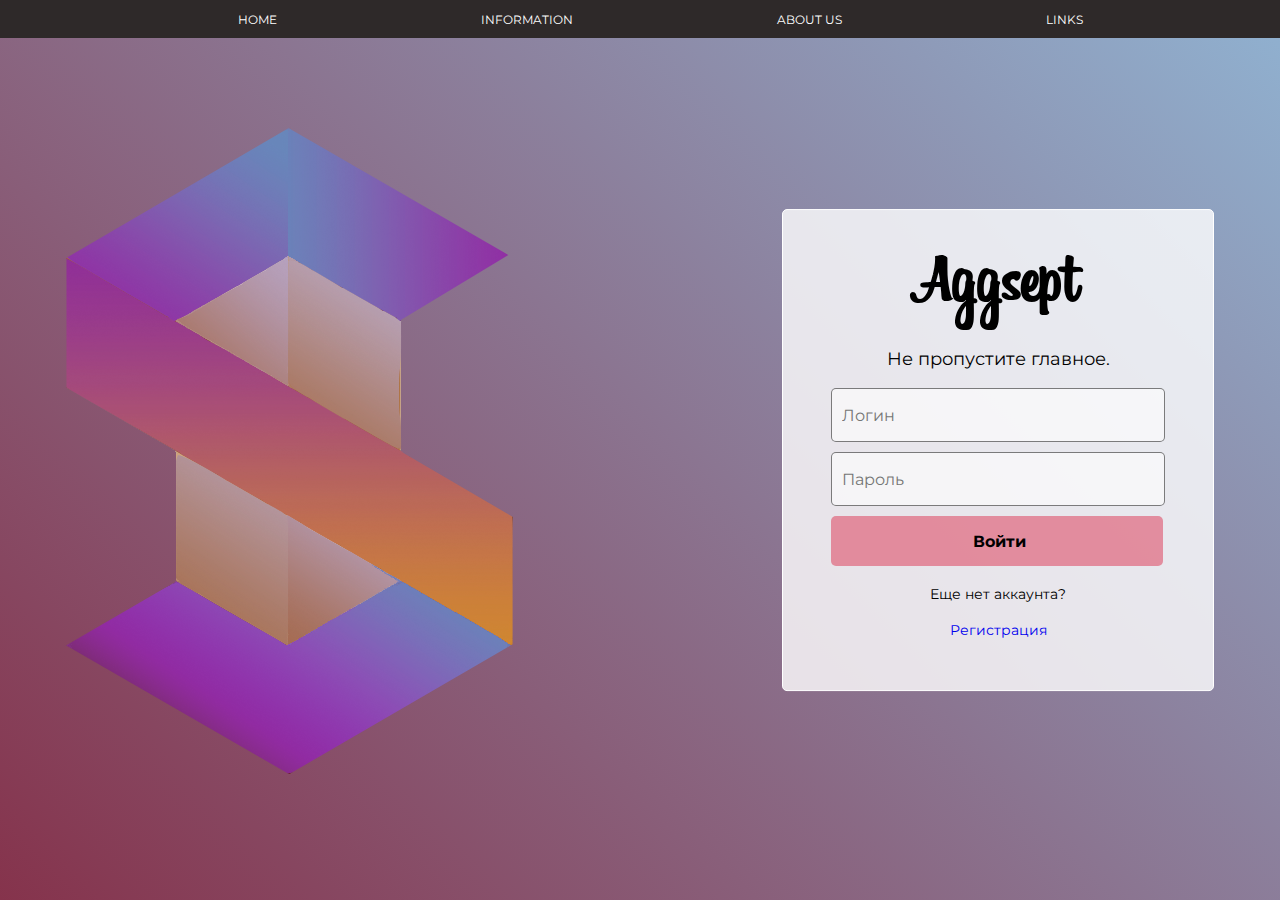
<file: index.html>
<!DOCTYPE html>
<html>
<head>

	<link rel="stylesheet" href="css/page1styles.css">
	<link href="https://fonts.googleapis.com/css?family=Montserrat" rel="stylesheet">
	<title>Aggsept</title>
</head>
<body class="gradient">
		<!--div id="circle"></div-->
	
		<div class="signin">
			<form  >
				<h2>Aggsept</h2>
				<h3>Не пропустите главное.</h3>
				<input class="inputsize" type="text" placeholder="Логин">
				<input class="inputsize" type="password" placeholder="Пароль">
				  <!--<button class="btn">Войти</button>-->
				  <input type="submit" value="Войти" formaction="page2.html" class="btn">

				<h4>Еще нет аккаунта?</h4>
				<h4><a href="#" class = "reg-link">Регистрация</a></h4>
 			</form>
 		</div>
 		<div class="registration">
			<form>
				<h2>Aggsept</h2>
				<h3>Не пропустите главное.</h3>
				<input class="inputsize" type="text" placeholder="Логин">
				<input class="inputsize" type="password" placeholder="Пароль">
				<!--<button class="btn">Зарегистрироваться</button>-->
				<input type="submit" value="Зарегистрироваться" formaction="page2.html" class="btn">
				<h4>Уже есть аккаунт?</h4>
				<h4><a href="#" class = "signin-link">Вход</a></h4>
 			</form>
 		</div>
 		<div class="pos"><img src="img/logo1.png" width = "449px" height = "647px"></div>
 		<!-- <div id="circle"></div> -->
 		<div class="bar">
	 	<header>
			<nav>
				<ul>
					<li><a href="#">HOME</a></li>
					<li><a href="#">INFORMATION</a></li>
					<li><a href="#">ABOUT US</a></li>
					<li><a href="#">LINKS</a></li>
				</ul>
			</nav>
		</header> 
	</div>
<script src="decoration-js/firstpagejs.js"></script>
</body>
</html>
</file>
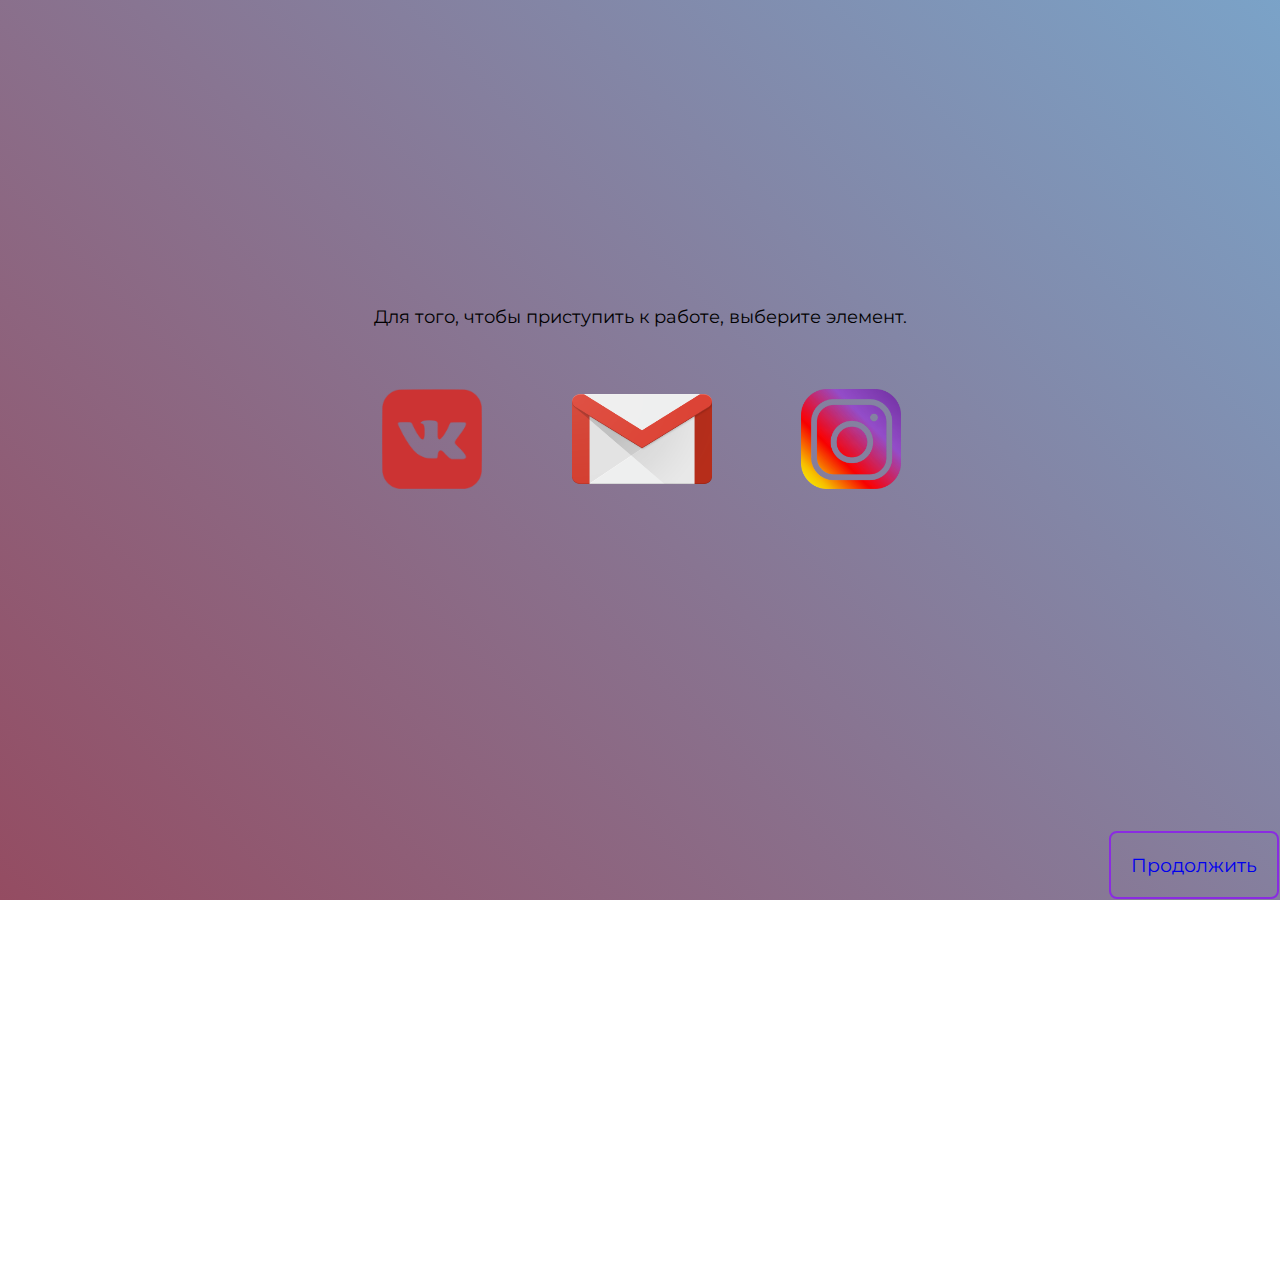
<file: page2.html>
<!DOCTYPE html>
<html>
<head>
	<link rel="stylesheet" href="css/page2styles.css">
	<link href="https://fonts.googleapis.com/css?family=Montserrat" rel="stylesheet">
	<title>Aggsept</title>
</head>
<body> 

	<ul class = "container">
		<li><button><img src = "img/vk.png" height="100" width="100"></button></li> 
		<li><button><img src = "img/Gmail.png" height="120" width="140"></button></li>  
		<li><button><img src = "img/insta.png" height="100" width="100"></button></li>
	</ul>
	<span class = "msg">Для того, чтобы приступить к работе, выберите элемент.
	</span>
	<ul class="modal">
		<li><button><img src = "img/yan.png" height="70" width="90"></button></li> 
		<li><button><img src = "img/Gm.png" height="110" width="140"></button></li>  
		<li><button><img src = "img/Mailru.png" height="90" width="90"></button></li>
	</ul>
	 <a class = "continie" href = "#">Продолжить</a>
	 <div class = "invisible"></div>
	 <script src="decoration-js/popup.js"></script>
</body>
</html>
</file>
<file: css/page1styles.css>
@font-face {
font-family: 'Billabong';
font-style: normal;
font-weight: normal;
src: local('fonts/Billabong'), url('fonts/Billabong.woff') format('woff');
}

html , body {
	margin : 0;
	padding : 0;
	width: 100%;
	position: fixed;
	background: linear-gradient(45deg, rgba(103, 0, 31, .7), rgba(34, 101, 163, .5));
	text-align:center;
}
.gradient {
	height: 100vh;
	background: linear-gradient(45deg, rgba(103, 0, 31, .8), rgba(34, 101, 163, .5));
	background-size: cover;
}
.content{
	position: absolute;
	top: 1%;
	left: 1%;
	 
}
h6{
	font-family: 'Montserrat', sans-serif;
	font-weight: bold;
	font-size: 50px;
	color: white;
}
nav { 
	padding:0;
	margin: 0;
	  opacity: 0.7;
      position: fixed;
      width: 100%;
      line-height: 5px;
      background-color: #2E2929;
      font-family: 'Montserrat', sans-serif;
}
nav:hover
{
	opacity: 1;
}
nav ul li {
      display: inline-block;
      padding: 0px 100px;
}
nav ul li a {
	transition: 0.4s;
      text-decoration: none;
      color: #fff;
      font-size: 12px;
}
nav ul li a:hover{
	transition: 0.4s;
	color: grey;
	cursor: pointer;
}
label{
	padding: 30px;
}
.signin{

	position: fixed;
	background-color: rgba(255, 255, 255, 0.8);/*КАКОЙ ЦВЕТ НА ФОН!!!*/
	border: 1px solid rgba(255, 255, 255, 1);
	border-radius: 5px;
	border-color: white;
	padding: 3em;
	padding-top: 2em;
	padding-bottom: 2em;
	position: absolute;
	top: 50%;
	left: 78%;
	transform: translateX(-50%) translateY(-50%);
	 font-family: 'Montserrat', sans-serif;

}

.registration
{
	display: none;
	position: fixed;
	background-color: rgba(255, 255, 255, 0.8);/*КАКОЙ ЦВЕТ НА ФОН!!!*/
	border: 1px solid rgba(255, 255, 255, 1);
	border-radius: 5px;
	border-color: white;
	padding: 3em;
	padding-top: 2em;
	padding-bottom: 2em;
	position: absolute;
	top: 50%;
	left: 78%;
	transform: translateX(-50%) translateY(-50%);
	 font-family: 'Montserrat', sans-serif;
}

.show
{
	display: block;
}
.hide
{
	display: none;
}

h2{
	margin-top: 0px;
	 font-family: 'Billabong', sans-serif;
	 color: black;
	 font-size: 70px;
	 text-align: center;
	 margin:0;
	 padding:0;
}
h3{
	 font-family: 'Montserrat', sans-serif;
	 font-size: 18px;
	 font-weight: normal;
}
h4{
	 font-family: 'Montserrat', sans-serif;
	font-size: 14px; 
	color: black;
	text-align: center;
	 font-weight: normal;
	 text-decoration: none;

}

input{
	display: block;
	width: 320px;
	height: 50px;
	background: rgba(256, 256, 256, 0.6);
	outline: none;
	border: 1px solid rgba(0, 0, 0, 0.5);
	font-family: 'Montserrat', sans-serif;
	font-size: 14px;
	margin-bottom: 10px;
	padding-left: 10px;
	border-radius: 5px;

}



.btn{
	transition: 0.5s;
	width: 332px;
	height: 50px;
	font-size: 16px;
	background: rgba(220, 50, 79, 0.5);
	color: black; /*rgba(57, 57, 57, 1);*/
	border: 0px;
	border-radius: 5px;
	 font-family: 'Montserrat', sans-serif;
	 font-weight: bold;
}
.btn:hover {
	transition: 1s;
	background-color: rgba(170, 161, 252);
	cursor: pointer;
}
#circle {
	  position: absolute;
	  top: -5%;
	  left: -20%;
      width: 1100px;
      height: 1100px;
      -webkit-border-radius: 1100px;
      -moz-border-radius: 1100px;
      border-radius: 1100px;
      background: rgba(129, 135, 195, 0.2);

 }

 .inputsize {
 	font-size: 16px;
 }

   
img {  
    max-height: 100%;  
    max-width: 100%; 
    width: auto;
    height: auto;
    position: absolute;  
    top: 0;  
    bottom: 0;  
    left: 5%;  
    right: 0;  
    margin: auto 0;
}

a
{
	 text-decoration: none;
}

@media screen and (max-width: 768px) 
{
	#circle 
	{
	  position: absolute; 
      width: 1100px;
      height: 1100px;
      -webkit-border-radius: 1100px;
      -moz-border-radius: 1100px;
      border-radius: 1100px;
      background: rgba(129, 135, 195, 0.9);

 }
}
</file>
<file: css/page2styles.css>
html 
{
	margin : 0;
	padding : 0;
	width: 100%; 
	text-align: center;
	font-size: 1.2em;
	font-family: 'Montserrat', sans-serif;
}
body 
{ 
   background: linear-gradient(45deg, rgba(103, 0, 31, .7), rgba(34, 101, 163, .6));   
	margin : 0;
	padding : 0;
	background-attachment: fixed !important;
} 

 .container
 {   
  width: 50%; 
  display:flex;
  justify-content: center;
  align-items: center; 
  position: absolute;
  top:40%;
  left:22%;
  right:22%;
 }
 .container li
 {
 	list-style-type: none; 
 	padding:0 7%;
 }
img
{
	margin : 0;
	padding : 0;
}
 .msg
 {
  position: absolute;
  top:34%;
  left:20%;
  right:20%;
  font-size: 18px;
 }

 .container li:nth-child(2)
 {
 	position: relative;
 }
 button
 {
 	padding:0;
 	margin:0;
 	border:0;
 	background: none;
 	outline:none;
 }

 .continie
 {
 	display: block;
	position: absolute;
    bottom: 0px;
    right: 0px;
    padding:20px;
    text-decoration: none;
    border: 2px solid #8A2BE2;
    border-radius: 8px;
    margin:1px;
 }

  .modal
 {   
 	margin : 0;
	padding : 0;
  width: 35%; 
  display:none;
  justify-content: center;
  align-items: center; 
  position: absolute;
  top:50%;
  left:32%;
  right:32%;
  border: 2px solid #8A2BE2;
  border-radius: 8px;
  background-color: #9370aa;
 }

 .modal li
 {
 	list-style-type: none; 
 	padding:0 4%;
 }

 .modal-show
{
  display:flex;
}

.invisible 
{
	width:100%;
	height:100vw;
}
</file>
